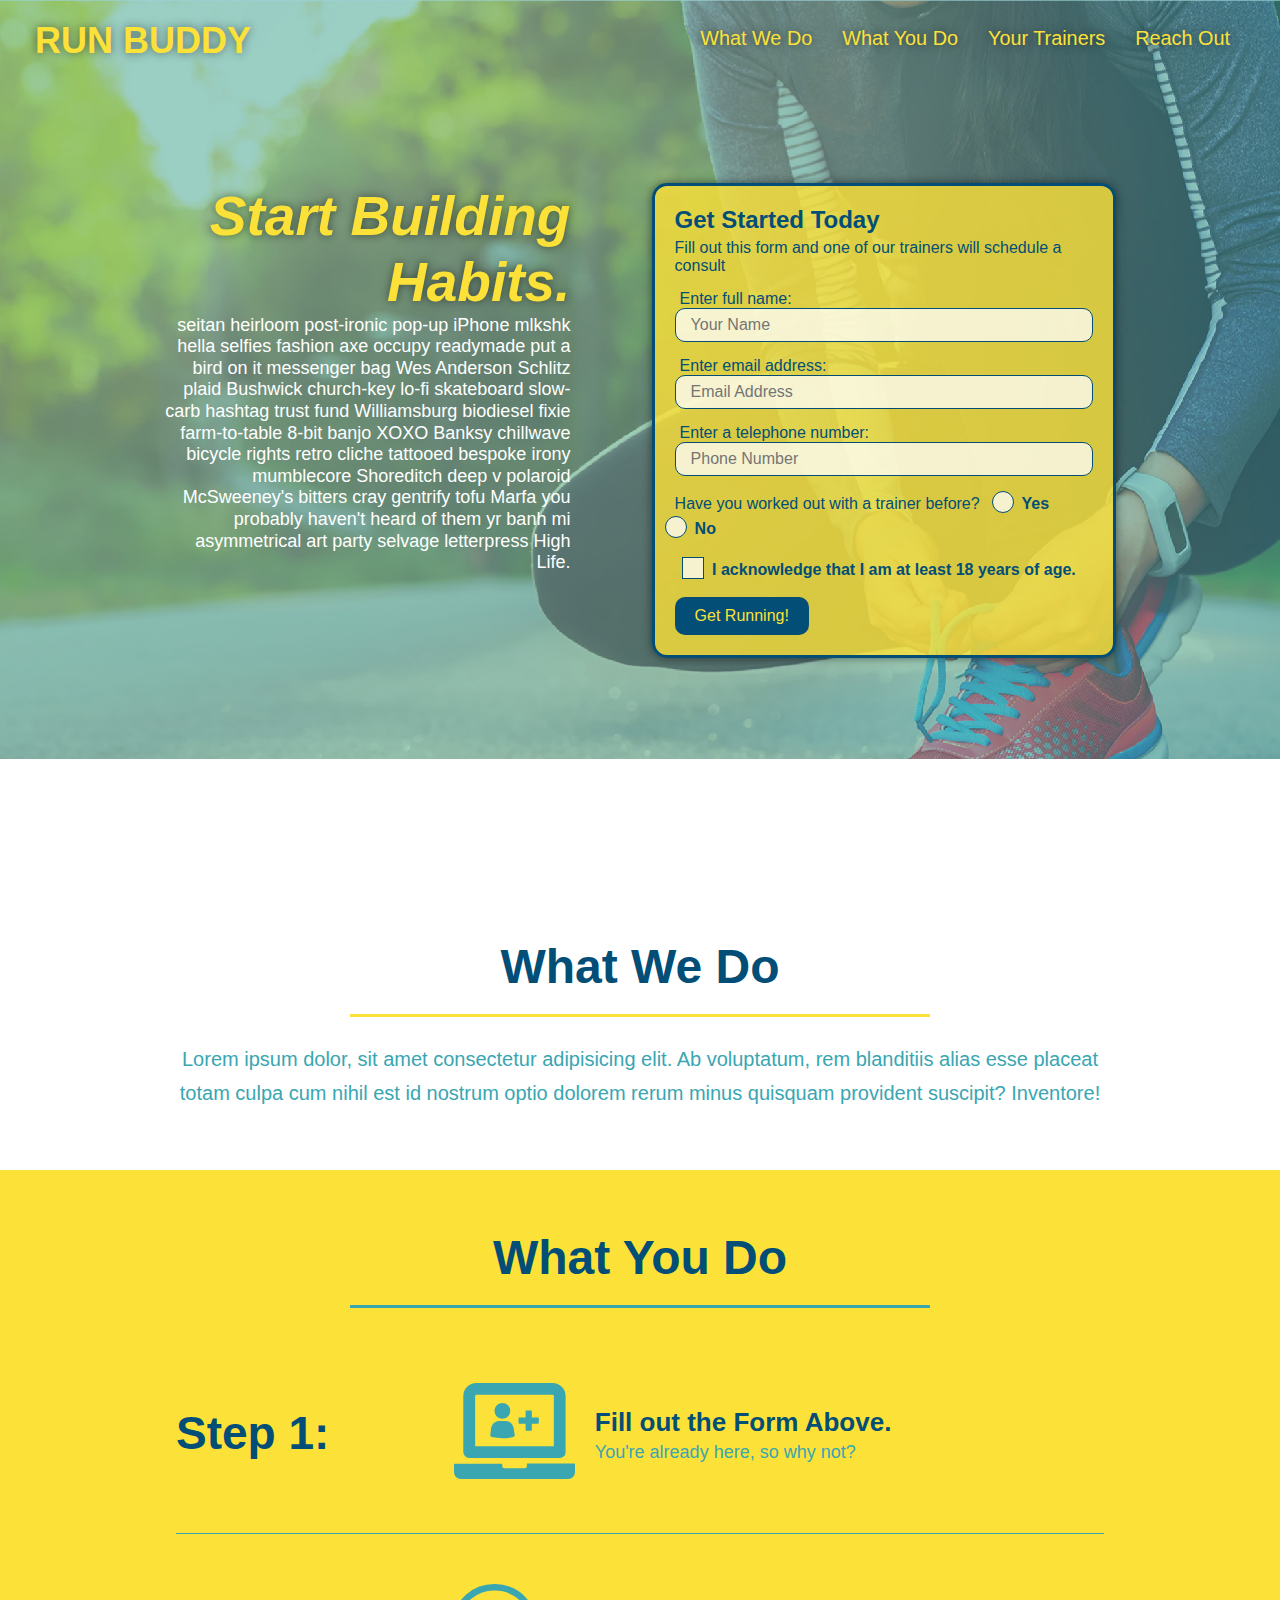
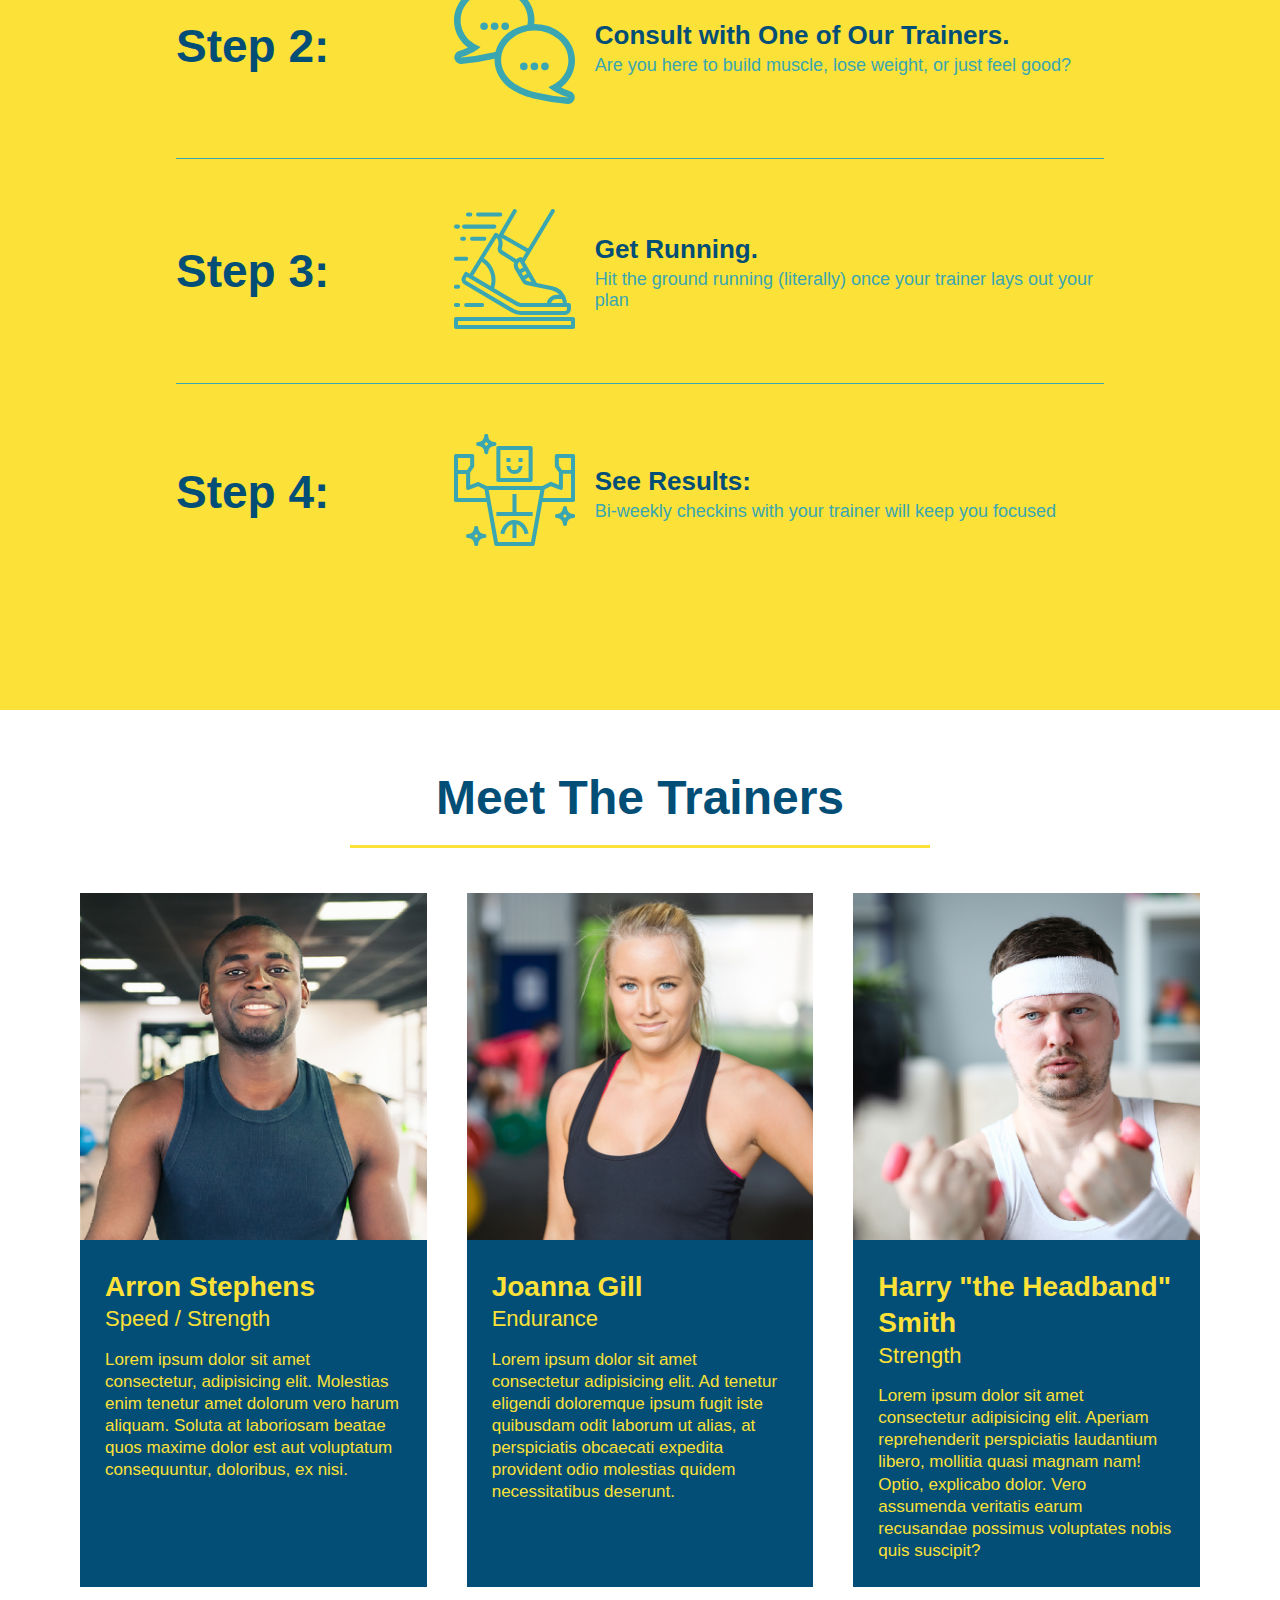
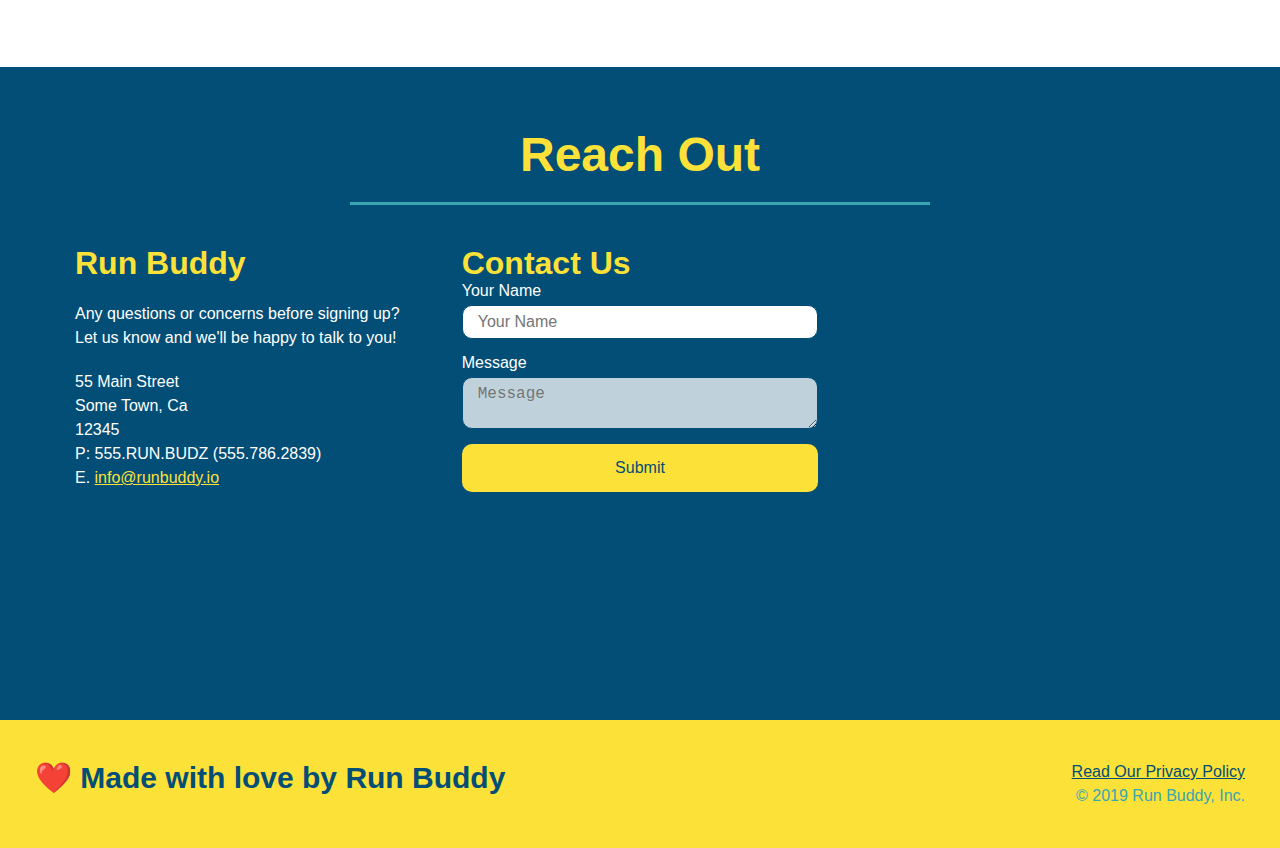
<file: index.html>
<!DOCTYPE html>
<html lang="en">
  <head>
    <link rel="stylesheet" href="./assets/css/style.css" />
    <meta charset="UTF-8" />
    <meta name="viewport" content="width=device-width, initial-scale=1.0" />
    <title>Run Buddy</title>
  </head>
  <body>
    <!-- navigation -->
    <header>
      <h1>
        <a href="/">RUN BUDDY</a>
      </h1>
      <nav>
        <!-- Unordered list elements -->
        <ul>
          <!-- List item element -->
          <li>
            <!-- Anchor element -->
            <a href="#what-we-do">What We Do</a>
          </li>
          <li>
            <a href="#what-you-do">What You Do</a>
          </li>
          <li>
            <a href="#your-trainers">Your Trainers</a>
          </li>
          <li>
            <a href="#reach-out">Reach Out</a>
          </li>
        </ul>
      </nav>
    </header>

    <section class="hero">
      <div class="hero-cta">
        <h2>Start Building Habits.</h2>
        <p>
          seitan heirloom post-ironic pop-up iPhone mlkshk hella selfies fashion
          axe occupy readymade put a bird on it messenger bag Wes Anderson
          Schlitz plaid Bushwick church-key lo-fi skateboard slow-carb hashtag
          trust fund Williamsburg biodiesel fixie farm-to-table 8-bit banjo XOXO
          Banksy chillwave bicycle rights retro cliche tattooed bespoke irony
          mumblecore Shoreditch deep v polaroid McSweeney's bitters cray
          gentrify tofu Marfa you probably haven't heard of them yr banh mi
          asymmetrical art party selvage letterpress High Life.
        </p>
      </div>
      <div class="hero-form" font-color="#024e76">
        <h3>Get Started Today</h3>
        <p>
          Fill out this form and one of our trainers will schedule a consult
        </p>
        <!-- Add form element -->
        <form>
          <label for="name">Enter full name:</label>
          <input
            type="text"
            placeholder="Your Name"
            name="name"
            id="name"
            class="form-input"
          />

          <label for="email">Enter email address:</label>
          <input
            type="email"
            placeholder="Email Address"
            name="email"
            id="email"
            class="form-input"
          />

          <label for="phone">Enter a telephone number:</label>
          <input
            type="tel"
            placeholder="Phone Number"
            name="phone"
            id="phone"
            class="form-input"
          />
          <p>
            Have you worked out with a trainer before?
            <span class="radio-wrapper">
              <input type="radio" name="trainer-confirm" id="trainer-yes" />
              <label for="trainer-yes">Yes</label>
            </span>
            <span class="radio-wrapper">
              <input type="radio" name="trainer-confirm" id="trainer-no" />
              <label for="trainer-no">No</label>
            </span>
          </p>
          <p>
            <span class="checkbox-wrapper">
              <input type="checkbox" name="age-confirm" id="checkbox" />
              <label for="checkbox">I acknowledge that I am at least 18 years of age.</label>
            </span>
          </p>
          <button type="submit">Get Running!</button>
        </form>
      </div>
    </section>
    <!-- end hero -->

    <!-- hero/jumbotron -->
    <section></section>
    <!-- "what we do" section -->
    <section id="what-we-do" class="intro">
      <div class="flex-row">
        <h2 class="section-title primary-border">What We Do</h2>
      </div>
      <div class="flex-row">
        <p>
          Lorem ipsum dolor, sit amet consectetur adipisicing elit. Ab
          voluptatum, rem blanditiis alias esse placeat totam culpa cum nihil
          est id nostrum optio dolorem rerum minus quisquam provident suscipit?
          Inventore!
        </p>
      </div>
    </section>
  
  
    <!-- "what you do" section -->
  
    <section id="what-you-do" class="steps">
      <div class="flex-row">
        <h2 class="section-title secondary-border">What You Do</h2>
      </div>

      <div class="step">
        <h3>Step 1:</h3>
        <div class="step-info">
          <div class="step-img">
            <img src="assets/images/step-1.svg" alt="" />
          </div>
          <div class="step-text">
            <h4>Fill out the Form Above.</h4>
            <p>You're already here, so why not?</p>
          </div>
        </div>
      </div>

      <div class="step">
        <h3>Step 2:</h3>
        <div class="step-info">
          <div class="step-img">
            <img src="assets/images/step-2.svg" alt="" />
          </div>
          <div class="step-text">
            <h4>Consult with One of Our Trainers.</h4>
            <p>Are you here to build muscle, lose weight, or just feel good?</p>
          </div>
        </div>
      </div>

      <div class="step">
        <h3>Step 3:</h3>
        <div class="step-info">
          <div class="step-img">
            <img src="assets/images/step-3.svg" alt="" />
          </div>
          <div class="step-text">
            <h4>Get Running.</h4>
            <p>
              Hit the ground running (literally) once your trainer lays out your
              plan
            </p>
          </div>
        </div>
      </div>

      <div class="step">
        <h3>Step 4:</h3>
        <div class="step-info">
          <div class="step-img">
            <img src="assets/images/step-4.svg" alt="" />
          </div>
          <div class="step-text">
            <h4>See Results:</h4>
            <p>Bi-weekly checkins with your trainer will keep you focused</p>
          </div>
        </div>
      </div>
    </section>

    <!-- "meet the trainers" section -->
    <section id="your-trainers">
      <div class="flex-row">
        <h2 class="section-title primary-border">Meet The Trainers</h2>
      </div>
      <div class="trainers">
        <article class="trainer">
          <img
            src="./assets/images/trainer-1.jpg"
            alt="Arron Stephens in his workout clothes, ready to pump iron"
          />
          <div class="trainer-bio">
            <h3 class="trainer-name">Arron Stephens</h3>
            <h4 class="trainer-role">Speed / Strength</h4>
            <p>
              Lorem ipsum dolor sit amet consectetur, adipisicing elit.
              Molestias enim tenetur amet dolorum vero harum aliquam. Soluta at
              laboriosam beatae quos maxime dolor est aut voluptatum
              consequuntur, doloribus, ex nisi.
            </p>
          </div>
        </article>

        <article class="trainer">
          <img
            src="assets/images/trainer-2.jpg"
            alt="Joanna Gill cooling off after a workout"
          />
          <div class="trainer-bio">
            <h3 class="trainer-name">Joanna Gill</h3>
            <h4 class="trainer-role">Endurance</h4>
            <p>
              Lorem ipsum dolor sit amet consectetur adipisicing elit. Ad
              tenetur eligendi doloremque ipsum fugit iste quibusdam odit
              laborum ut alias, at perspiciatis obcaecati expedita provident
              odio molestias quidem necessitatibus deserunt.
            </p>
          </div>
        </article>

        <article class="trainer">
          <img
            src="assets/images/trainer-3.jpg"
            alt="Harry Smith wearing a headband and lifting comically small pink weights"
          />
          <div class="trainer-bio">
            <h3 class="trainer-name">Harry "the Headband" Smith</h3>
            <h4 class="trainer-role">Strength</h4>
            <p>
              Lorem ipsum dolor sit amet consectetur adipisicing elit. Aperiam
              reprehenderit perspiciatis laudantium libero, mollitia quasi
              magnam nam! Optio, explicabo dolor. Vero assumenda veritatis earum
              recusandae possimus voluptates nobis quis suscipit?
            </p>
          </div>
        </article>
      </div>
    </section>
    <!-- "reach out" section -->
    <section id="reach-out" class="contact">
      <div class="flex-row">
        <h2 class="section-title secondary-border">Reach Out</h2>
      </div>
      
      <div class="contact-info">
        <div>
        <h3>Run Buddy</h3>
        <p>
          Any questions or concerns before signing up?
          <br />
          Let us know and we'll be happy to talk to you!
        </p>
        
        <address>
          55 Main Street<br />
          Some Town, Ca <br />
          12345<br />
          P: 555.RUN.BUDZ (555.786.2839)<br />
          E. <a href="mailto:info@runbuddy.io">info@runbuddy.io</a>
        </address>
      </div>


      <div class="contact-form">
        <h3>Contact Us</h3>
        <form>
          <label for="contact-name">Your Name</label>
          <input type="text" id="contact-name" placeholder="Your Name" />

          <label for="contact-message">Message</label>
          <textarea id="contact-message" placeholder="Message"></textarea>

          <button type="submit">Submit</button>
        </form>
      </div>
        
      <iframe
          src="https://www.google.com/maps/embed?pb=!1m18!1m12!1m3!1d3031.793391456683!2d-98.4244717489791!3d40.5461535555805!2m3!1f0!2f0!3f0!3m2!1i1024!2i768!4f13.1!3m3!1m2!1s0x8799a6eb9193f589%3A0x2793246b86625b9!2s3030%20S%20Marian%20Rd%2C%20Hastings%2C%20NE%2068901!5e0!3m2!1sen!2sus!4v1636059974274!5m2!1sen!2sus"
          frameborder="0"
          style="border: 0"
          allowfullscreen></iframe>
        

        
      </div>
    </section>

    <!-- footer -->
    <footer>
      <h2>❤️ Made with love by Run Buddy</h2>
      <div>
        <a href="./privacy-policy.html">Read Our Privacy Policy</a><br />
        &copy; 2019 Run Buddy, Inc.
      </div>
    </footer>
  </body>
</html>
</file>
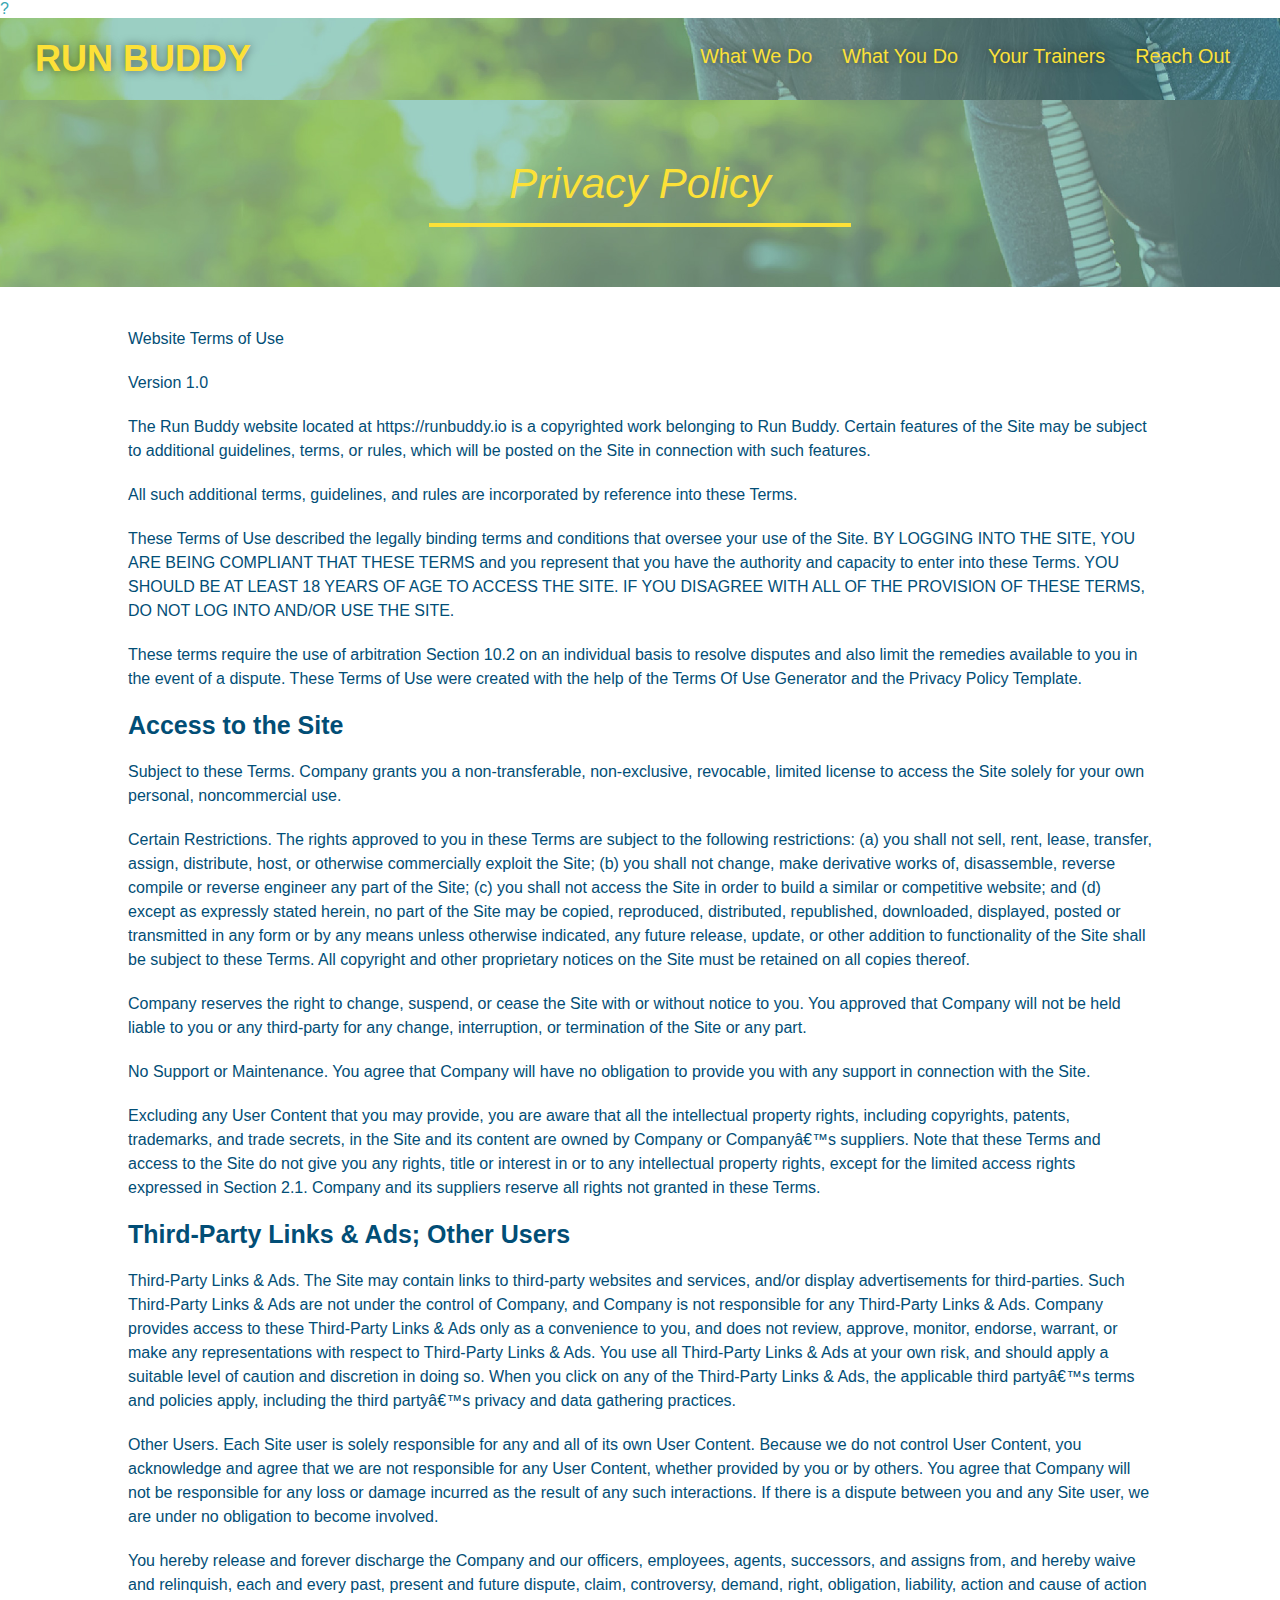
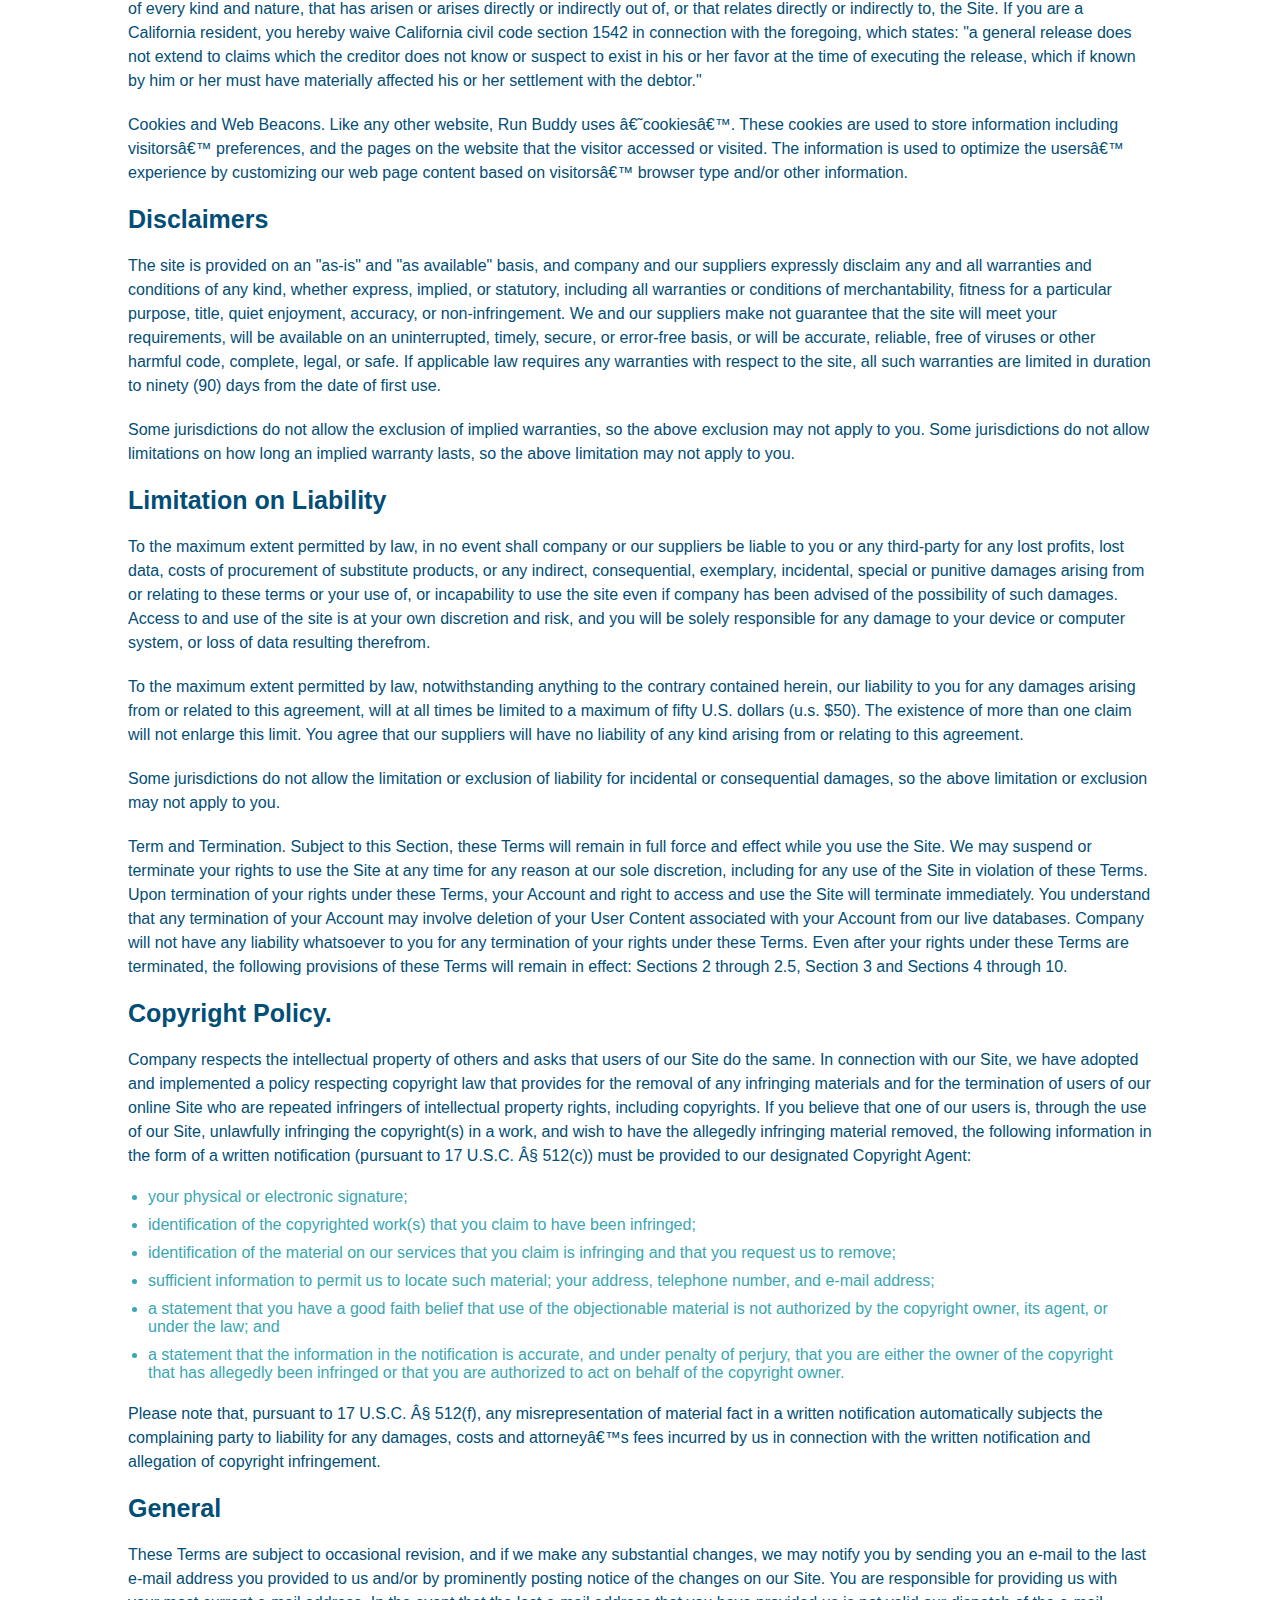
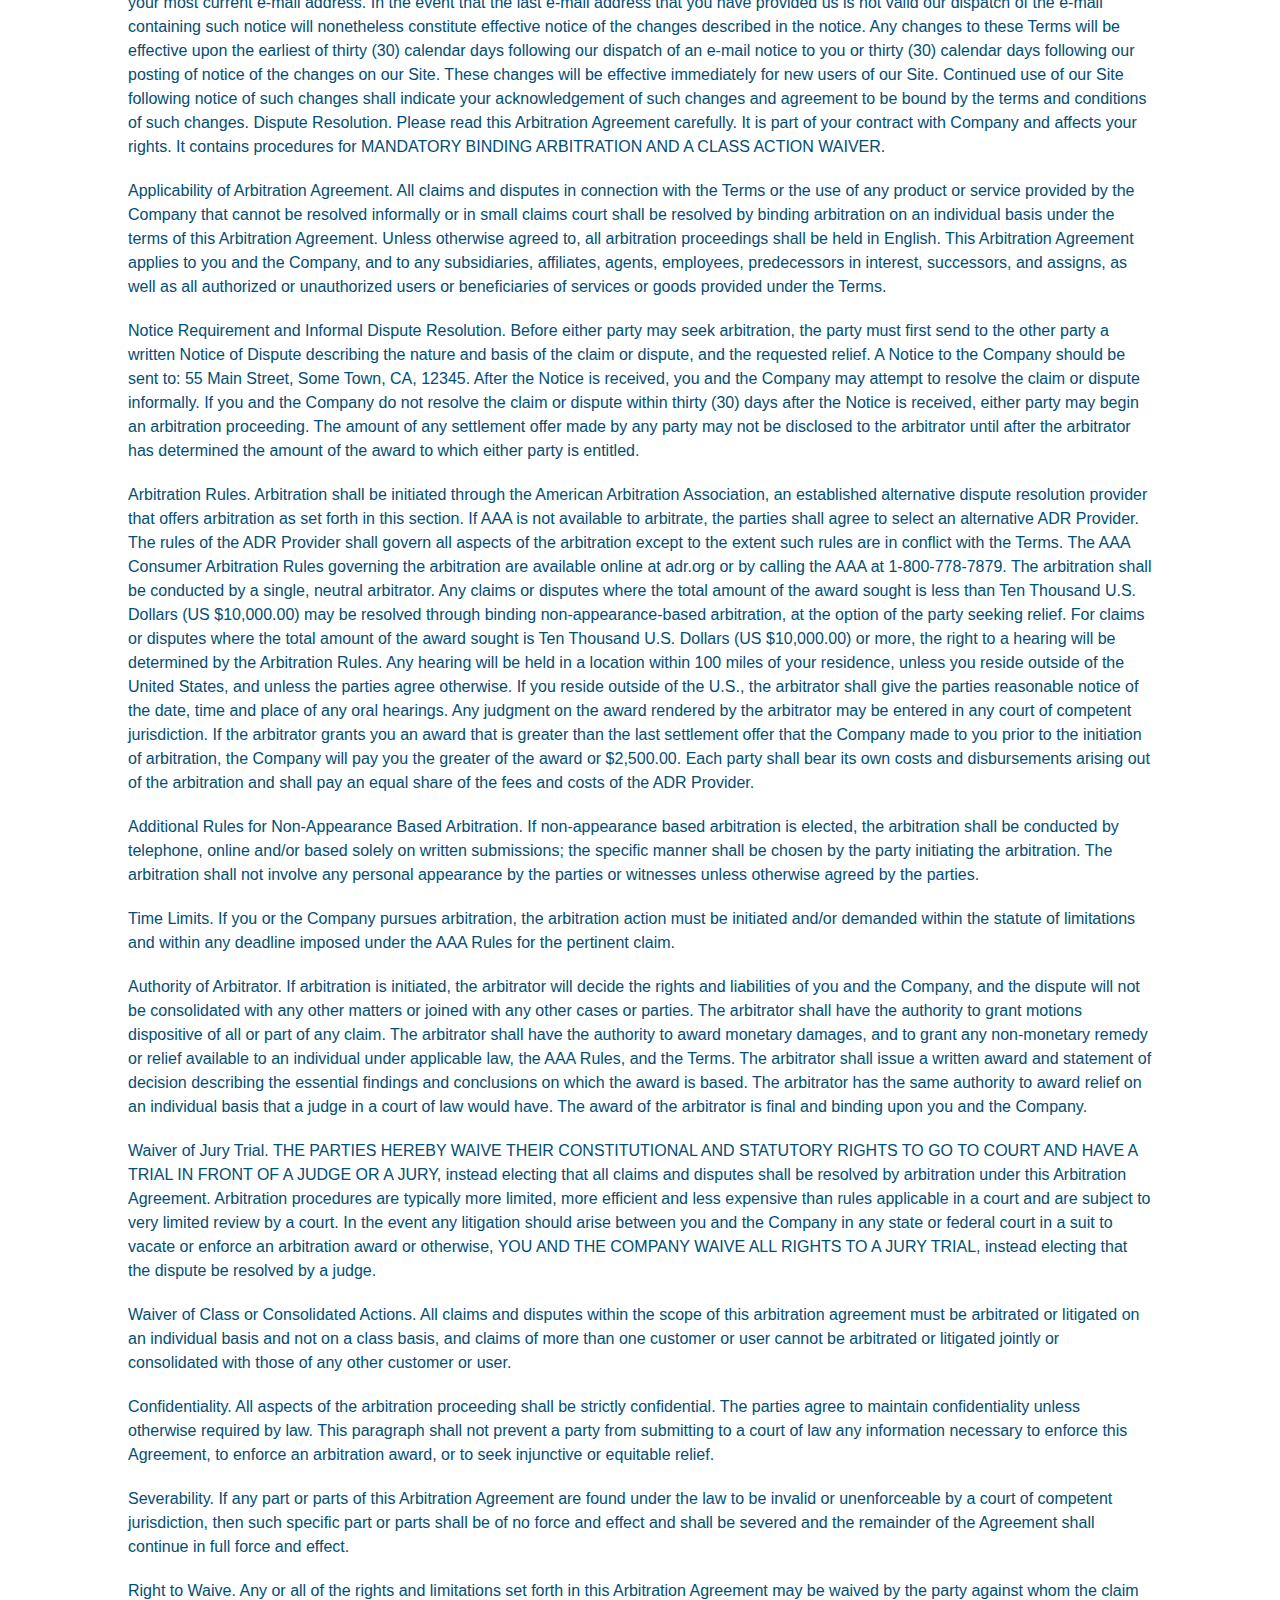
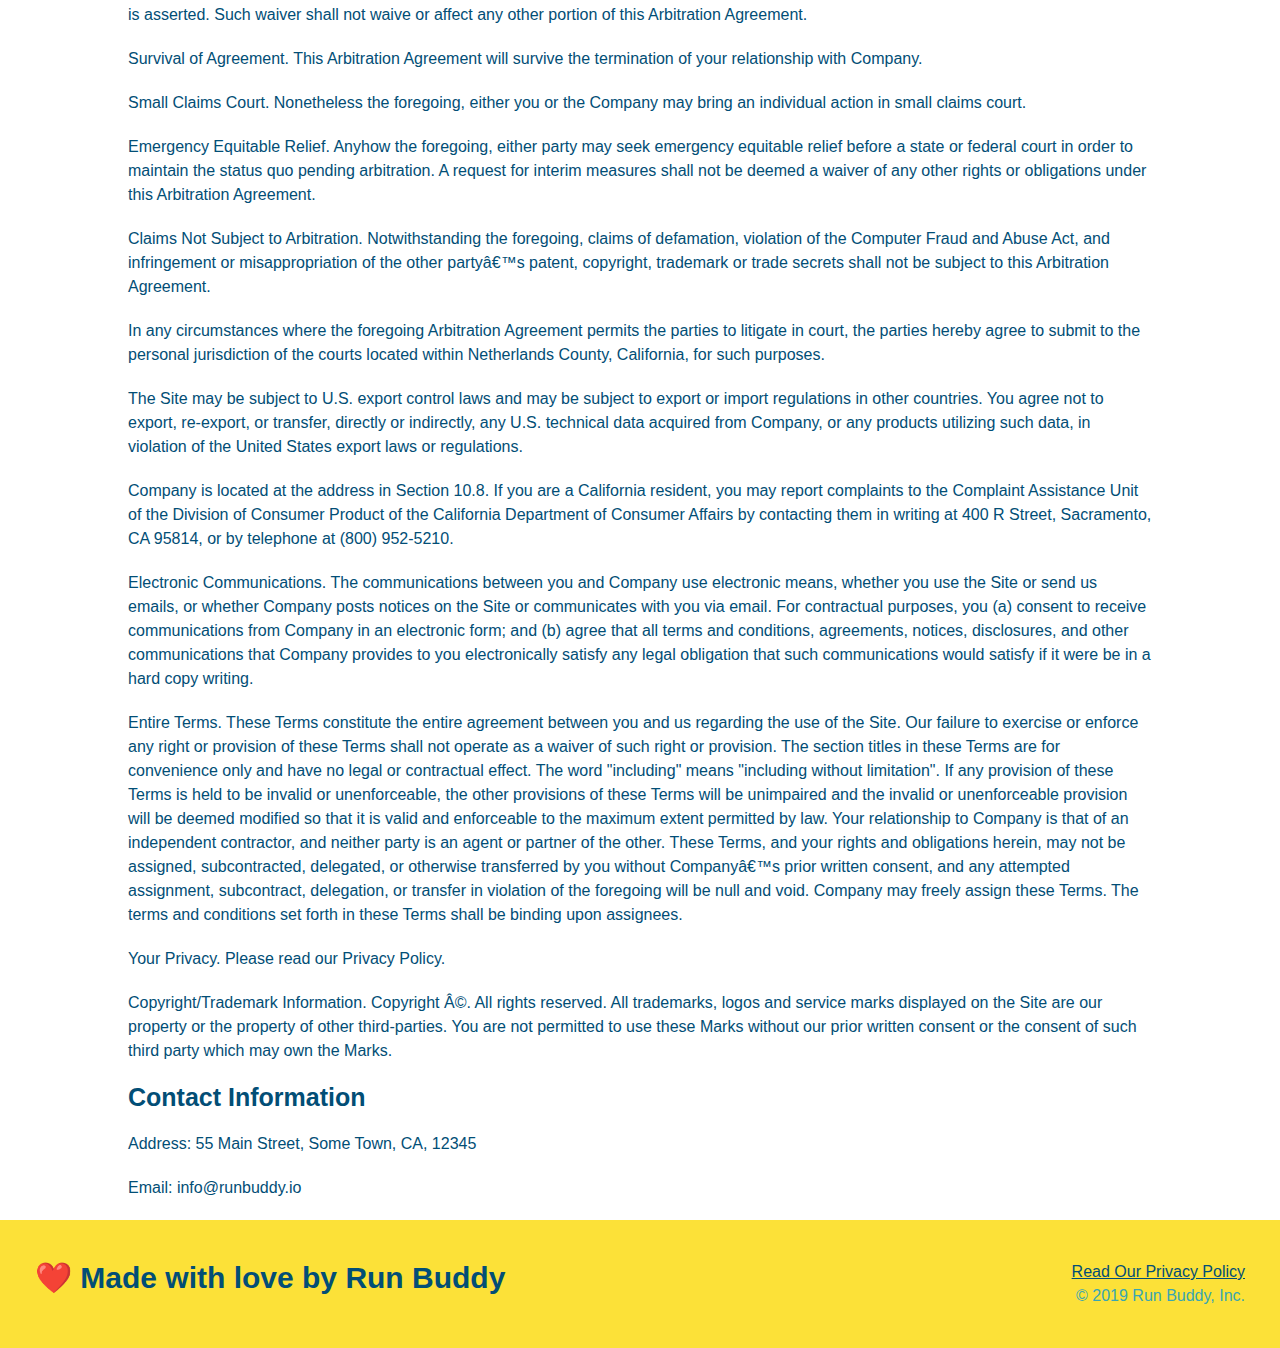
<file: privacy-policy.html>
<!DOCTYPE html>
<html lang="en">
<head>
    <link rel="stylesheet" href="./assets/css/style.css" />
    <link rel="stylesheet" href="assets/css/secondary-styles.css">?
    <meta charset="UTF-8">
    <meta name="viewport" content="width=device-width, initial-scale=1.0" />
    <title>Privacy Policy - Run Buddy</title>
</head>
<body>
<header>
        <h1>
            <a href="/">RUN BUDDY</a>
        </h1>
        <nav>
<!-- Unordered list elements -->
<ul>
    <!-- List item element -->
    <li>
        <!-- Anchor element -->
        <a href="./index.html#what-we-do">What We Do</a>
    </li>
    <li>
        <a href="./index.html#what-you-do">What You Do</a>
    </li>
    <li>
        <a href="./index.html#your-trainers">Your Trainers</a>
    </li>
    <li>
        <a href="./index.html#reach-out">Reach Out</a>
    </li>
</ul>
        </nav>
</header>

<section class="hero">
    <h2 class="page-title">
        Privacy Policy
    </h2>
</h2>
</section>
<article class="secondary-content">
    <p>
        Website Terms of Use
      </p>

      <p>
        Version 1.0
      </p>

      <p>
        The Run Buddy website located at https://runbuddy.io is a copyrighted work belonging to Run Buddy. Certain
        features of the Site may be subject to additional guidelines, terms, or rules, which will be posted on the Site
        in connection with such features.
      </p>

      <p>
        All such additional terms, guidelines, and rules are incorporated by reference into these Terms.
      </p>

      <p>
        These Terms of Use described the legally binding terms and conditions that oversee your use of the Site. BY
        LOGGING INTO THE SITE, YOU ARE BEING COMPLIANT THAT THESE TERMS and you represent that you have the authority
        and capacity to enter into these Terms. YOU SHOULD BE AT LEAST 18 YEARS OF AGE TO ACCESS THE SITE. IF YOU
        DISAGREE WITH ALL OF THE PROVISION OF THESE TERMS, DO NOT LOG INTO AND/OR USE THE SITE.
      </p>

      <p>
        These terms require the use of arbitration Section 10.2 on an individual basis to resolve disputes and also
        limit the remedies available to you in the event of a dispute. These Terms of Use were created with the help of
        the Terms Of Use Generator and the Privacy Policy Template.
      </p>

      <h3>
        Access to the Site
      </h3>

      <p>
        Subject to these Terms. Company grants you a non-transferable, non-exclusive, revocable, limited license to
        access the Site solely for your own personal, noncommercial use.
      </p>

      <p>
        Certain Restrictions. The rights approved to you in these Terms are subject to the following restrictions: (a)
        you shall not sell, rent, lease, transfer, assign, distribute, host, or otherwise commercially exploit the Site;
        (b) you shall not change, make derivative works of, disassemble, reverse compile or reverse engineer any part of
        the Site; (c) you shall not access the Site in order to build a similar or competitive website; and (d) except
        as expressly stated herein, no part of the Site may be copied, reproduced, distributed, republished, downloaded,
        displayed, posted or transmitted in any form or by any means unless otherwise indicated, any future release,
        update, or other addition to functionality of the Site shall be subject to these Terms. All copyright and other
        proprietary notices on the Site must be retained on all copies thereof.
      </p>

      <p>
        Company reserves the right to change, suspend, or cease the Site with or without notice to you. You approved
        that Company will not be held liable to you or any third-party for any change, interruption, or termination of
        the Site or any part.
      </p>

      <p>
        No Support or Maintenance. You agree that Company will have no obligation to provide you with any support in
        connection with the Site.
      </p>

      <p>
        Excluding any User Content that you may provide, you are aware that all the intellectual property rights,
        including copyrights, patents, trademarks, and trade secrets, in the Site and its content are owned by Company
        or Companyâ€™s suppliers. Note that these Terms and access to the Site do not give you any rights, title or
        interest in or to any intellectual property rights, except for the limited access rights expressed in Section
        2.1. Company and its suppliers reserve all rights not granted in these Terms.
      </p>

      <h3>
        Third-Party Links & Ads; Other Users
      </h3>

      <p>
        Third-Party Links & Ads. The Site may contain links to third-party websites and services, and/or display
        advertisements for third-parties. Such Third-Party Links & Ads are not under the control of Company, and Company
        is not responsible for any Third-Party Links & Ads. Company provides access to these Third-Party Links & Ads
        only as a convenience to you, and does not review, approve, monitor, endorse, warrant, or make any
        representations with respect to Third-Party Links & Ads. You use all Third-Party Links & Ads at your own risk,
        and should apply a suitable level of caution and discretion in doing so. When you click on any of the
        Third-Party Links & Ads, the applicable third partyâ€™s terms and policies apply, including the third partyâ€™s
        privacy and data gathering practices.
      </p>

      <p>
        Other Users. Each Site user is solely responsible for any and all of its own User Content. Because we do not
        control User Content, you acknowledge and agree that we are not responsible for any User Content, whether
        provided by you or by others. You agree that Company will not be responsible for any loss or damage incurred as
        the result of any such interactions. If there is a dispute between you and any Site user, we are under no
        obligation to become involved.
      </p>

      <p>
        You hereby release and forever discharge the Company and our officers, employees, agents, successors, and
        assigns from, and hereby waive and relinquish, each and every past, present and future dispute, claim,
        controversy, demand, right, obligation, liability, action and cause of action of every kind and nature, that has
        arisen or arises directly or indirectly out of, or that relates directly or indirectly to, the Site. If you are
        a California resident, you hereby waive California civil code section 1542 in connection with the foregoing,
        which states: "a general release does not extend to claims which the creditor does not know or suspect to exist
        in his or her favor at the time of executing the release, which if known by him or her must have materially
        affected his or her settlement with the debtor."
      </p>

      <p>
        Cookies and Web Beacons. Like any other website, Run Buddy uses â€˜cookiesâ€™. These cookies are used to store
        information including visitorsâ€™ preferences, and the pages on the website that the visitor accessed or visited.
        The information is used to optimize the usersâ€™ experience by customizing our web page content based on visitorsâ€™
        browser type and/or other information.
      </p>

      <h3>
        Disclaimers
      </h3>

      <p>
        The site is provided on an "as-is" and "as available" basis, and company and our suppliers expressly disclaim
        any and all warranties and conditions of any kind, whether express, implied, or statutory, including all
        warranties or conditions of merchantability, fitness for a particular purpose, title, quiet enjoyment, accuracy,
        or non-infringement. We and our suppliers make not guarantee that the site will meet your requirements, will be
        available on an uninterrupted, timely, secure, or error-free basis, or will be accurate, reliable, free of
        viruses or other harmful code, complete, legal, or safe. If applicable law requires any warranties with respect
        to the site, all such warranties are limited in duration to ninety (90) days from the date of first use.
      </p>

      <p>
        Some jurisdictions do not allow the exclusion of implied warranties, so the above exclusion may not apply to
        you. Some jurisdictions do not allow limitations on how long an implied warranty lasts, so the above limitation
        may not apply to you.
      </p>

      <h3>
        Limitation on Liability
      </h3>

      <p>
        To the maximum extent permitted by law, in no event shall company or our suppliers be liable to you or any
        third-party for any lost profits, lost data, costs of procurement of substitute products, or any indirect,
        consequential, exemplary, incidental, special or punitive damages arising from or relating to these terms or
        your use of, or incapability to use the site even if company has been advised of the possibility of such
        damages. Access to and use of the site is at your own discretion and risk, and you will be solely responsible
        for any damage to your device or computer system, or loss of data resulting therefrom.
      </p>

      <p>
        To the maximum extent permitted by law, notwithstanding anything to the contrary contained herein, our liability
        to you for any damages arising from or related to this agreement, will at all times be limited to a maximum of
        fifty U.S. dollars (u.s. $50). The existence of more than one claim will not enlarge this limit. You agree that
        our suppliers will have no liability of any kind arising from or relating to this agreement.
      </p>

      <p>
        Some jurisdictions do not allow the limitation or exclusion of liability for incidental or consequential
        damages, so the above limitation or exclusion may not apply to you.
      </p>

      <p>
        Term and Termination. Subject to this Section, these Terms will remain in full force and effect while you use
        the Site. We may suspend or terminate your rights to use the Site at any time for any reason at our sole
        discretion, including for any use of the Site in violation of these Terms. Upon termination of your rights under
        these Terms, your Account and right to access and use the Site will terminate immediately. You understand that
        any termination of your Account may involve deletion of your User Content associated with your Account from our
        live databases. Company will not have any liability whatsoever to you for any termination of your rights under
        these Terms. Even after your rights under these Terms are terminated, the following provisions of these Terms
        will remain in effect: Sections 2 through 2.5, Section 3 and Sections 4 through 10.
      </p>

      <h3>
        Copyright Policy.
      </h3>

      <p>
        Company respects the intellectual property of others and asks that users of our Site do the same. In connection
        with our Site, we have adopted and implemented a policy respecting copyright law that provides for the removal
        of any infringing materials and for the termination of users of our online Site who are repeated infringers of
        intellectual property rights, including copyrights. If you believe that one of our users is, through the use of
        our Site, unlawfully infringing the copyright(s) in a work, and wish to have the allegedly infringing material
        removed, the following information in the form of a written notification (pursuant to 17 U.S.C. Â§ 512(c)) must
        be provided to our designated Copyright Agent:
      </p>

      <ul>
        <li>
          your physical or electronic signature;
        </li>
        <li>
          identification of the copyrighted work(s) that you claim to have been infringed;
        </li>
        <li>
          identification of the material on our services that you claim is infringing and that you request us to remove;
        </li>
        <li>
          sufficient information to permit us to locate such material; your address, telephone number, and e-mail
          address;
        </li>
        <li>
          a statement that you have a good faith belief that use of the objectionable material is not authorized by the
          copyright owner, its agent, or under the law; and
        </li>
        <li>
          a statement that the information in the notification is accurate, and under penalty of perjury, that you are
          either the owner of the copyright that has allegedly been infringed or that you are authorized to act on
          behalf of the copyright owner.
        </li>
      </ul>

      <p>
        Please note that, pursuant to 17 U.S.C. Â§ 512(f), any misrepresentation of material fact in a written
        notification automatically subjects the complaining party to liability for any damages, costs and attorneyâ€™s
        fees incurred by us in connection with the written notification and allegation of copyright infringement.
      </p>

      <h3>
        General
      </h3>

      <p>
        These Terms are subject to occasional revision, and if we make any substantial changes, we may notify you by
        sending you an e-mail to the last e-mail address you provided to us and/or by prominently posting notice of the
        changes on our Site. You are responsible for providing us with your most current e-mail address. In the event
        that the last e-mail address that you have provided us is not valid our dispatch of the e-mail containing such
        notice will nonetheless constitute effective notice of the changes described in the notice. Any changes to these
        Terms will be effective upon the earliest of thirty (30) calendar days following our dispatch of an e-mail
        notice to you or thirty (30) calendar days following our posting of notice of the changes on our Site. These
        changes will be effective immediately for new users of our Site. Continued use of our Site following notice of
        such changes shall indicate your acknowledgement of such changes and agreement to be bound by the terms and
        conditions of such changes. Dispute Resolution. Please read this Arbitration Agreement carefully. It is part of
        your contract with Company and affects your rights. It contains procedures for MANDATORY BINDING ARBITRATION AND
        A CLASS ACTION WAIVER.
      </p>

      <p>
        Applicability of Arbitration Agreement. All claims and disputes in connection with the Terms or the use of any
        product or service provided by the Company that cannot be resolved informally or in small claims court shall be
        resolved by binding arbitration on an individual basis under the terms of this Arbitration Agreement. Unless
        otherwise agreed to, all arbitration proceedings shall be held in English. This Arbitration Agreement applies to
        you and the Company, and to any subsidiaries, affiliates, agents, employees, predecessors in interest,
        successors, and assigns, as well as all authorized or unauthorized users or beneficiaries of services or goods
        provided under the Terms.
      </p>

      <p>
        Notice Requirement and Informal Dispute Resolution. Before either party may seek arbitration, the party must
        first send to the other party a written Notice of Dispute describing the nature and basis of the claim or
        dispute, and the requested relief. A Notice to the Company should be sent to: 55 Main Street, Some Town, CA,
        12345. After the Notice is received, you and the Company may attempt to resolve the claim or dispute informally.
        If you and the Company do not resolve the claim or dispute within thirty (30) days after the Notice is received,
        either party may begin an arbitration proceeding. The amount of any settlement offer made by any party may not
        be disclosed to the arbitrator until after the arbitrator has determined the amount of the award to which either
        party is entitled.
      </p>

      <p>
        Arbitration Rules. Arbitration shall be initiated through the American Arbitration Association, an established
        alternative dispute resolution provider that offers arbitration as set forth in this section. If AAA is not
        available to arbitrate, the parties shall agree to select an alternative ADR Provider. The rules of the ADR
        Provider shall govern all aspects of the arbitration except to the extent such rules are in conflict with the
        Terms. The AAA Consumer Arbitration Rules governing the arbitration are available online at adr.org or by
        calling the AAA at 1-800-778-7879. The arbitration shall be conducted by a single, neutral arbitrator. Any
        claims or disputes where the total amount of the award sought is less than Ten Thousand U.S. Dollars (US
        $10,000.00) may be resolved through binding non-appearance-based arbitration, at the option of the party seeking
        relief. For claims or disputes where the total amount of the award sought is Ten Thousand U.S. Dollars (US
        $10,000.00) or more, the right to a hearing will be determined by the Arbitration Rules. Any hearing will be
        held in a location within 100 miles of your residence, unless you reside outside of the United States, and
        unless the parties agree otherwise. If you reside outside of the U.S., the arbitrator shall give the parties
        reasonable notice of the date, time and place of any oral hearings. Any judgment on the award rendered by the
        arbitrator may be entered in any court of competent jurisdiction. If the arbitrator grants you an award that is
        greater than the last settlement offer that the Company made to you prior to the initiation of arbitration, the
        Company will pay you the greater of the award or $2,500.00. Each party shall bear its own costs and
        disbursements arising out of the arbitration and shall pay an equal share of the fees and costs of the ADR
        Provider.
      </p>

      <p>
        Additional Rules for Non-Appearance Based Arbitration. If non-appearance based arbitration is elected, the
        arbitration shall be conducted by telephone, online and/or based solely on written submissions; the specific
        manner shall be chosen by the party initiating the arbitration. The arbitration shall not involve any personal
        appearance by the parties or witnesses unless otherwise agreed by the parties.
      </p>

      <p>
        Time Limits. If you or the Company pursues arbitration, the arbitration action must be initiated and/or demanded
        within the statute of limitations and within any deadline imposed under the AAA Rules for the pertinent claim.
      </p>

      <p>
        Authority of Arbitrator. If arbitration is initiated, the arbitrator will decide the rights and liabilities of
        you and the Company, and the dispute will not be consolidated with any other matters or joined with any other
        cases or parties. The arbitrator shall have the authority to grant motions dispositive of all or part of any
        claim. The arbitrator shall have the authority to award monetary damages, and to grant any non-monetary remedy
        or relief available to an individual under applicable law, the AAA Rules, and the Terms. The arbitrator shall
        issue a written award and statement of decision describing the essential findings and conclusions on which the
        award is based. The arbitrator has the same authority to award relief on an individual basis that a judge in a
        court of law would have. The award of the arbitrator is final and binding upon you and the Company.
      </p>

      <p>
        Waiver of Jury Trial. THE PARTIES HEREBY WAIVE THEIR CONSTITUTIONAL AND STATUTORY RIGHTS TO GO TO COURT AND HAVE
        A TRIAL IN FRONT OF A JUDGE OR A JURY, instead electing that all claims and disputes shall be resolved by
        arbitration under this Arbitration Agreement. Arbitration procedures are typically more limited, more efficient
        and less expensive than rules applicable in a court and are subject to very limited review by a court. In the
        event any litigation should arise between you and the Company in any state or federal court in a suit to vacate
        or enforce an arbitration award or otherwise, YOU AND THE COMPANY WAIVE ALL RIGHTS TO A JURY TRIAL, instead
        electing that the dispute be resolved by a judge.
      </p>

      <p>
        Waiver of Class or Consolidated Actions. All claims and disputes within the scope of this arbitration agreement
        must be arbitrated or litigated on an individual basis and not on a class basis, and claims of more than one
        customer or user cannot be arbitrated or litigated jointly or consolidated with those of any other customer or
        user.
      </p>

      <p>
        Confidentiality. All aspects of the arbitration proceeding shall be strictly confidential. The parties agree to
        maintain confidentiality unless otherwise required by law. This paragraph shall not prevent a party from
        submitting to a court of law any information necessary to enforce this Agreement, to enforce an arbitration
        award, or to seek injunctive or equitable relief.
      </p>

      <p>
        Severability. If any part or parts of this Arbitration Agreement are found under the law to be invalid or
        unenforceable by a court of competent jurisdiction, then such specific part or parts shall be of no force and
        effect and shall be severed and the remainder of the Agreement shall continue in full force and effect.
      </p>

      <p>
        Right to Waive. Any or all of the rights and limitations set forth in this Arbitration Agreement may be waived
        by the party against whom the claim is asserted. Such waiver shall not waive or affect any other portion of this
        Arbitration Agreement.
      </p>

      <p>
        Survival of Agreement. This Arbitration Agreement will survive the termination of your relationship with
        Company.
      </p>

      <p>
        Small Claims Court. Nonetheless the foregoing, either you or the Company may bring an individual action in small
        claims court.
      </p>

      <p>
        Emergency Equitable Relief. Anyhow the foregoing, either party may seek emergency equitable relief before a
        state or federal court in order to maintain the status quo pending arbitration. A request for interim measures
        shall not be deemed a waiver of any other rights or obligations under this Arbitration Agreement.
      </p>

      <p>
        Claims Not Subject to Arbitration. Notwithstanding the foregoing, claims of defamation, violation of the
        Computer Fraud and Abuse Act, and infringement or misappropriation of the other partyâ€™s patent, copyright,
        trademark or trade secrets shall not be subject to this Arbitration Agreement.
      </p>

      <p>
        In any circumstances where the foregoing Arbitration Agreement permits the parties to litigate in court, the
        parties hereby agree to submit to the personal jurisdiction of the courts located within Netherlands County,
        California, for such purposes.
      </p>

      <p>
        The Site may be subject to U.S. export control laws and may be subject to export or import regulations in other
        countries. You agree not to export, re-export, or transfer, directly or indirectly, any U.S. technical data
        acquired from Company, or any products utilizing such data, in violation of the United States export laws or
        regulations.
      </p>

      <p>
        Company is located at the address in Section 10.8. If you are a California resident, you may report complaints
        to the Complaint Assistance Unit of the Division of Consumer Product of the California Department of Consumer
        Affairs by contacting them in writing at 400 R Street, Sacramento, CA 95814, or by telephone at (800) 952-5210.
      </p>

      <p>
        Electronic Communications. The communications between you and Company use electronic means, whether you use the
        Site or send us emails, or whether Company posts notices on the Site or communicates with you via email. For
        contractual purposes, you (a) consent to receive communications from Company in an electronic form; and (b)
        agree that all terms and conditions, agreements, notices, disclosures, and other communications that Company
        provides to you electronically satisfy any legal obligation that such communications would satisfy if it were be
        in a hard copy writing.
      </p>

      <p>
        Entire Terms. These Terms constitute the entire agreement between you and us regarding the use of the Site. Our
        failure to exercise or enforce any right or provision of these Terms shall not operate as a waiver of such right
        or provision. The section titles in these Terms are for convenience only and have no legal or contractual
        effect. The word "including" means "including without limitation". If any provision of these Terms is held to be
        invalid or unenforceable, the other provisions of these Terms will be unimpaired and the invalid or
        unenforceable provision will be deemed modified so that it is valid and enforceable to the maximum extent
        permitted by law. Your relationship to Company is that of an independent contractor, and neither party is an
        agent or partner of the other. These Terms, and your rights and obligations herein, may not be assigned,
        subcontracted, delegated, or otherwise transferred by you without Companyâ€™s prior written consent, and any
        attempted assignment, subcontract, delegation, or transfer in violation of the foregoing will be null and void.
        Company may freely assign these Terms. The terms and conditions set forth in these Terms shall be binding upon
        assignees.
      </p>

      <p>
        Your Privacy. Please read our Privacy Policy.
      </p>

      <p>
        Copyright/Trademark Information. Copyright Â©. All rights reserved. All trademarks, logos and service marks
        displayed on the Site are our property or the property of other third-parties. You are not permitted to use
        these Marks without our prior written consent or the consent of such third party which may own the Marks.
      </p>

      <h3>
        Contact Information
      </h3>

      <p>
        Address: 55 Main Street, Some Town, CA, 12345
      </p>

      <p>
        Email: info@runbuddy.io
      </p>
</article>

<footer>
        <h2>❤️ Made with love by Run Buddy</h2>
        <div>
            <a href="#">Read Our Privacy Policy</a><br />
            &copy; 2019 Run Buddy, Inc.
        </div>
</footer>
</body>
</html>
</file>
<file: assets/css/style.css>
:root {
    --primary-color: #fce138;
    --secondary-color: #024e76;
    --tertiary-color: #39a6b2;
}

* {
    margin: 0;
    padding: 0;
    box-sizing: border-box;
}

body {
    color: var(--tertiary-color);
    font-family: Helvetica, Arial, sans-serif;
}

/*apply styles to <header> */
header {
    padding: 20px 35px;
    background-color: var(--tertiary-color);
    display: flex;
    justify-content: space-between;
    flex-wrap: wrap;
    position: -webkit-sticky;
    position: sticky;
    top: 0;
    background-image: url("../images/hero-bg.jpg");
    background-size: cover;
    background-position: center;
    background-attachment: fixed;
    background-position: 80%;
    z-index: 9999;
}

header h1 {
    font-weight: bold;
    font-size: 36px;
    color: var(--primary-color);
    margin: 0;
    text-shadow: 0 0 10px rgba(0, 0, 0, 0.5);
}

header a {
    text-decoration: none;;
    color: var(--primary-color);
}

header nav {
    margin: 7px 0;
}

header nav ul {
    display: flex;
    flex-wrap: wrap;
    justify-content: space-between;
    align-items: center;
    list-style: none;
}

header nav ul li a {
    padding: 10px 15px;
    font-weight: lighter;
    font-size: 1.55vw;
    text-shadow: 0 0 10px rgba(0, 0, 0, 0.5);
}

header nav ul li a:hover {
    background: var(--primary-color);
    color: var(--secondary-color);
    border-radius: 15px;
    text-shadow: none;
}



footer {
    background: var(--primary-color);
    width: 100%;
    padding: 40px 35px;
    display: flex;
    justify-content: space-between;
    flex-wrap: wrap;
}

footer h2 {
    color: var(--secondary-color);
    font-size: 30px;
    margin: 0;
}

footer div {
    line-height: 1.5;
    text-align: right;
}

footer a {
    color: var(--secondary-color);
}

section {
    padding: 60px;
}

/* Hero Style Start */
.hero {
    background-image: url("../images/hero-bg.jpg");
    background-size: cover;
    background-position: center;
    background-attachment: fixed;
    background-position: 80%;
    display: flex;
    justify-content: center;
    flex-wrap: wrap;
    align-items: flex-start;
}

.hero-cta {
    width: 35%;
    text-align: right;
    margin: 3.5%;
    color: #fff;
    font-size: 18px;
    line-height: 1.2;
}

.hero-cta h2 {
    font-style: italic;
    font-size: 55px;
    color: var(--primary-color);
    text-shadow: 0 0 10px rgba(0, 0, 0, 0.5);
}

/* Hero Style End */

/* Hero form Style Start */
.hero-form {
    background-color: rgba(252, 225, 56, 0.8);
    padding: 20px;
    color: var(--secondary-color);
    border: solid 3px var(--secondary-color);
    width: 40%;
    margin: 3.5%;
    box-shadow: 0 0 10px rgba(0, 0, 0, 0.5);
    border-radius: 15px;
}

.hero-form h3 {
    font-size: 24px;
    margin: 0px;
}

.hero-form p {
    margin: 5px 0 15px 0;
}

.form-input {
    border: 1px solid var(--secondary-color);
    display: block;
    padding: 7px 15px;
    font-size: 16px;
    color: var(--secondary-color);
    width: 100%;
    margin-bottom: 15px;
    border-radius: 10px;
    background-color: rgba(255, 255, 255, 0.75)
}

.form-input:focus {
    background-color: rgba(255, 255, 255, 1);
    outline: none;
}

.hero-form label {
    margin: 0 5px;
}

.hero-form button {
    background-color: var(--secondary-color);
    color: var(--primary-color);
    border: none;
    padding: 10px 20px;
    font-size: 16px;
    border-radius: 10px;
}

.hero-form button:hover {
    background-color: var(--tertiary-color);
}

.checkbox-wrapper input, .radio-wrapper input {
    opacity: 0;
}

.checkbox-wrapper label, .radio-wrapper label {
    position: relative;
    left: 10px;
    margin: 10px;
    line-height: 1.6;
}

.checkbox-wrapper label::before, .radio-wrapper label::before {
    content: "";
    height: 20px;
    width: 20px;
    background: rgba(255, 255, 255, 0.75);
    border: 1px solid var(--secondary-color);
    position: absolute;
    top: -4px;
    left: -30px;
}

.radio-wrapper label::before {
    border-radius: 50%;
}

.radio-wrapper label::after {
    content: "";
    width: 20px;
    height: 20px;
    border-radius: 50%;
    background: var(--secondary-color);
    position: absolute;
    left: -29px;
    top: -3px;
    background-image: radial-gradient(circle, var(--tertiary-color), var(--secondary-color))
}

.checkbox-wrapper label::after {
    content: "";
    height: 6px;
    width: 14px;
    border-left: 2px solid var(--secondary-color);
    border-bottom: 2px solid var(--secondary-color);
    position: absolute;
    left: -26px;
    top: 1px;
    transform: rotate(-58deg)
}

.checkbox-wrapper, .radio-wrapper {
    font-weight: bold;
}

.checkbox-wrapper input + label::after,
.radio-wrapper input + label::after {
    content: none;
}

.checkbox-wrapper input:checked + label::after,
.radio-wrapper input:checked + label::after {
    content: "";
}

.intro p {
    line-height: 1.7;
    color: var(--tertiary-color);
    width: 80%;
    font-size: 20px;
    margin: 0 auto;
    text-align: center;
}

.steps {
    background: var(--primary-color);
}

.section-title {
    font-size: 48px;
    color: var(--secondary-color);
    border-bottom: 3px solid;
    padding-bottom: 20px;
    text-align: center;
    margin: 0 auto 25px auto;
    width: 50%;
}

.primary-border {
    border-color: var(--primary-color);
}

.secondary-border {
    border-color: var(--tertiary-color);
}


.step h3 {
    color: var(--secondary-color);
    font-size: 46px;
    flex: 1 30%;
}

.step-info {
    flex: 2 70%;
    display: flex;
    flex-wrap: wrap;
    align-items: center;
}

.step-img {
    flex: 1 12%;
    margin-right: 20px;
}

.step-text {
  flex: 12;  
}

.step-text p {
    color: var(--tertiary-color);
    font-size: 18px;
}

.step-img img {
    max-width: 100%;
}

.step-text h4 {
    font-size: 26px;
    line-height: 1.5;
    color: var(--secondary-color);
}

.step {
    margin: 50px auto;
    padding-bottom: 50px;
    width: 80%;
    display: flex;
    flex-wrap: wrap;
    align-items: center;
    justify-content: space-between;
}

.step:not(:last-child) {
    border-bottom: 1px solid var(--tertiary-color);
}

.trainers {
    width: 100%;
    margin: 0 auto;
    display: flex;
    flex-wrap: wrap;
    justify-content: space-around;
}

.trainer {
    margin: 20px;
    background: var(--secondary-color);
    color: var(--primary-color);
    flex: 1;
}

.trainer img {
    width: 100%;
}

.trainer-bio {
    padding: 25px;
    line-height: 1.3;
}

.text-left {
    text-align: left;
}

.text-right {
    text-align: right;
}

.trainer-bio h3 {
font-size: 28px;
}

.trainer-bio h4 {
    font-weight: lighter;
    font-size: 22px;
    margin-bottom: 15px;
}

.trainer-bio p {
    font-size: 17px;
}

.contact {
    background-color: var(--secondary-color);
}

.contact h2 {
    color: var(--primary-color);
}

.contact-info iframe {
    height: 400px;
}

.contact-info div {
    color: white;
}

.contact-info {
    display: flex;
    justify-content: space-between;
    flex-wrap: wrap;
}

.contact-info p, .contact-info address {
    margin: 20px 0;
    line-height: 1.5;
    font-size: 16px;
    font-style: normal;
}

.contact-info a {
    color: var(--primary-color);
}

.contact-info h3 {
    color: var(--primary-color);
    font-size: 32px;
}

.flex-row {
    display: flex;
}

.contact-info > * {
    flex: 1;
    margin: 15px;
}

.contact-form input, .contact-form textarea {
    border: 1px solid var(--secondary-color);
    display: block;
    padding: 7px 15px;
    font-size: 16px;
    color: var(--secondary-color);
    width: 100%;
    margin-bottom: 15px;
    margin-top: 5px;
    border-radius: 10px;
    background-color: rgba(255, 255, 255, 0.75);
}

.contact-form input, .contact-form textarea:focus {
    background-color: rgba(255, 255, 255, 1);
    outline: none;
}

.contact-form button {
    width: 100%;
    border: none;
    background: var(--primary-color);
    color: var(--secondary-color);
    text-align: center;
    padding: 15px 0;
    font-size: 16px;
    border-radius: 10px;
}

.contact-form button:hover {
    color: var(--primary-color);
    background: var(--tertiary-color);
}

/* MEDIA QUERY FOR SMALLER DESKTOP SCREENS AND SMALLER */
@media screen and (max-width: 980px) {
    header {
        padding-bottom: 0;
        justify-content: center;
        position: relative;
    }

    header h1 {
        width: 100%;
        text-align: center;
    }

    header nav ul {
        margin-top: 20px;
        width: 100%;
        justify-content: center;
    }

    header nav ul li a {
        font-size: 20px;
    }

    footer h2, footer div {
        text-align: center;
        width: 100%;
    }

    .hero-cta, .hero-form {
        width: 100%;
    }

    .hero-cta {
        text-align: center;
    }

    .section-title {
        width: 80%;
    }

    .trainer {
        flex: 0 70%;
    }

    .contact-info iframe {
        flex: 1 100%;
    }
}

/* MEDIA QUERY FOR TABLETS AND SMALLER */
@media screen and (max-width: 768px) {
    section {
        padding: 30px 15px;
    }

    .step h3 {
        flex: 1 100%;
        text-align: center;
    }

    .step-info {
        flex: 2 100%;
        text-align: center;
        justify-content: center;
    }

    .step-img {
        flex: 0 32%;
        text-align: center;
        justify-content: center;
    }

    .step-text {
        flex: 100%;
    }
}

/* MEDIA QUERY FOR MOBILE PHONES AND SMALLER */
@media screen and (max-width: 575px) {
    
    .hero-form button {
        width: 100%;
    }

    .section-title {
        width: 95%;
    }

    .intro p {
        width: 100%;
    }

    .trainer {
        flex: 0 100%;
    }

    .contact-info {
        text-align: center;
    }

    .contact-info > * {
        flex: 0 100%;
    }

    .contact-form {
        order: 3;
    }
}
</file>
<file: assets/css/secondary-styles.css>
.hero {
    background-position: bottom;
    height: auto;
    text-align: center;
    margin-bottom: 40px;
}

.page-title {
    color: #fce138;
    display: inline-block;
    border-bottom: 4px solid;
    border-color: #fce138;
    padding: 0 80px 15px 80px;
    font-weight: normal;
    font-size: 42px;
    font-style: italic;
}

.secondary-content {
    width: 80%;
    margin: 0 auto;
    color: #024e76;
}

.secondary-content h3 {
    font-size: 25px;
    margin: 20px 0 20px 0;
}

.secondary-content p {
    font-size: 16px;
    line-height: 1.5;
    margin: 20px 0 20px 0;
}

.secondary-content ul {
    margin: 15px 20px 15px 20px;
}

.secondary-content li {
    color: #39a6b2;
    margin: 10px 0 10px 0;
}
</file>
